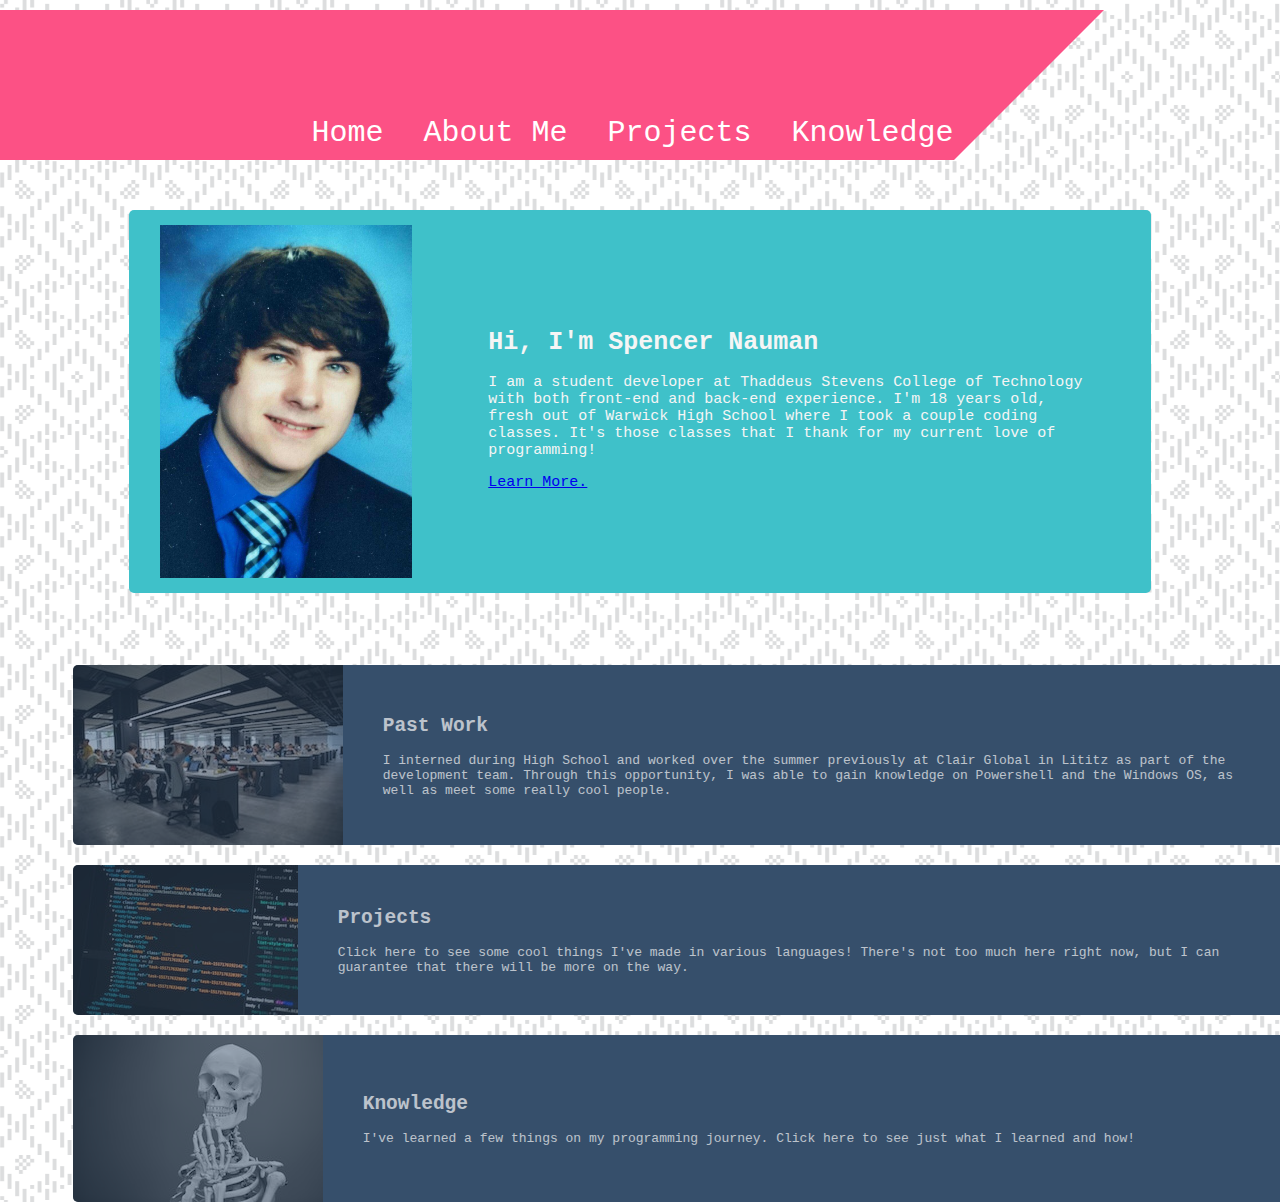
<file: index.html>
<!DOCTYPE html>
<html lang="en" dir="ltr">

<head>
  <title>Spencer Nauman</title>
  <meta charset="utf-8">
  <link rel="stylesheet" href="styles.css" type="text/css">
</head>

<body class="homebody">
  <header>
    <nav>
      <a href=".">Home</a>
      <a href="about/">About Me</a>
      <a href="projects/">Projects</a>
      <a href="knowledge/">Knowledge</a>
    </nav>
    <div>
      <!-- Purposefully left blank -->
    </div>
  </header>

  <section>
    <img src="images/my_portrait.jpg" alt="Image of me" />

    <div class="aboutmetext">
      <h1>Hi, I'm Spencer Nauman</h1>
      <p>I am a student developer at Thaddeus Stevens College of Technology with both front-end and back-end experience. I'm 18 years old, fresh out of Warwick High School where I took a couple coding classes. It's those classes that I thank for my current love of programming! </p>

      <a href="about/">Learn More.</a>
    </div>
  </section>

  <main>
    <article>
      <a href="about/#pastwork">
        <img src="images/alex-kotliarskyi-361081-unsplash.jpg" alt="Clair Photo">
        <div class="articletext">
          <h2>Past Work</h2>

          <p>I interned during High School and worked over the summer previously at Clair Global in Lititz as part of the development team. Through this opportunity, I was able to gain knowledge on Powershell and the Windows OS, as well as meet some really cool people.</p>
        </div>
      </a>
    </article>
    <article>
      <a href="projects/">
        <img src="images/pankaj-patel-561360-unsplash.jpg" alt="Code Computer">
        <div class="articletext">
          <h2>Projects</h2>

          <p>Click here to see some cool things I've made in various languages! There's not too much here right now, but I can guarantee that there will be more on the way.</p>
        </div>
      </a>
    </article>
    <article>
      <a href="knowledge/">
        <img src="images/mathew-schwartz-718956-unsplash.jpg" alt="Smart Skeleton">
        <div class="articletext">
          <h2>Knowledge</h2>

          <p>I've learned a few things on my programming journey. Click here to see just what I learned and how!</p>
        </div>
      </a>
    </article>
  </main>
</body>

</html>
</file>
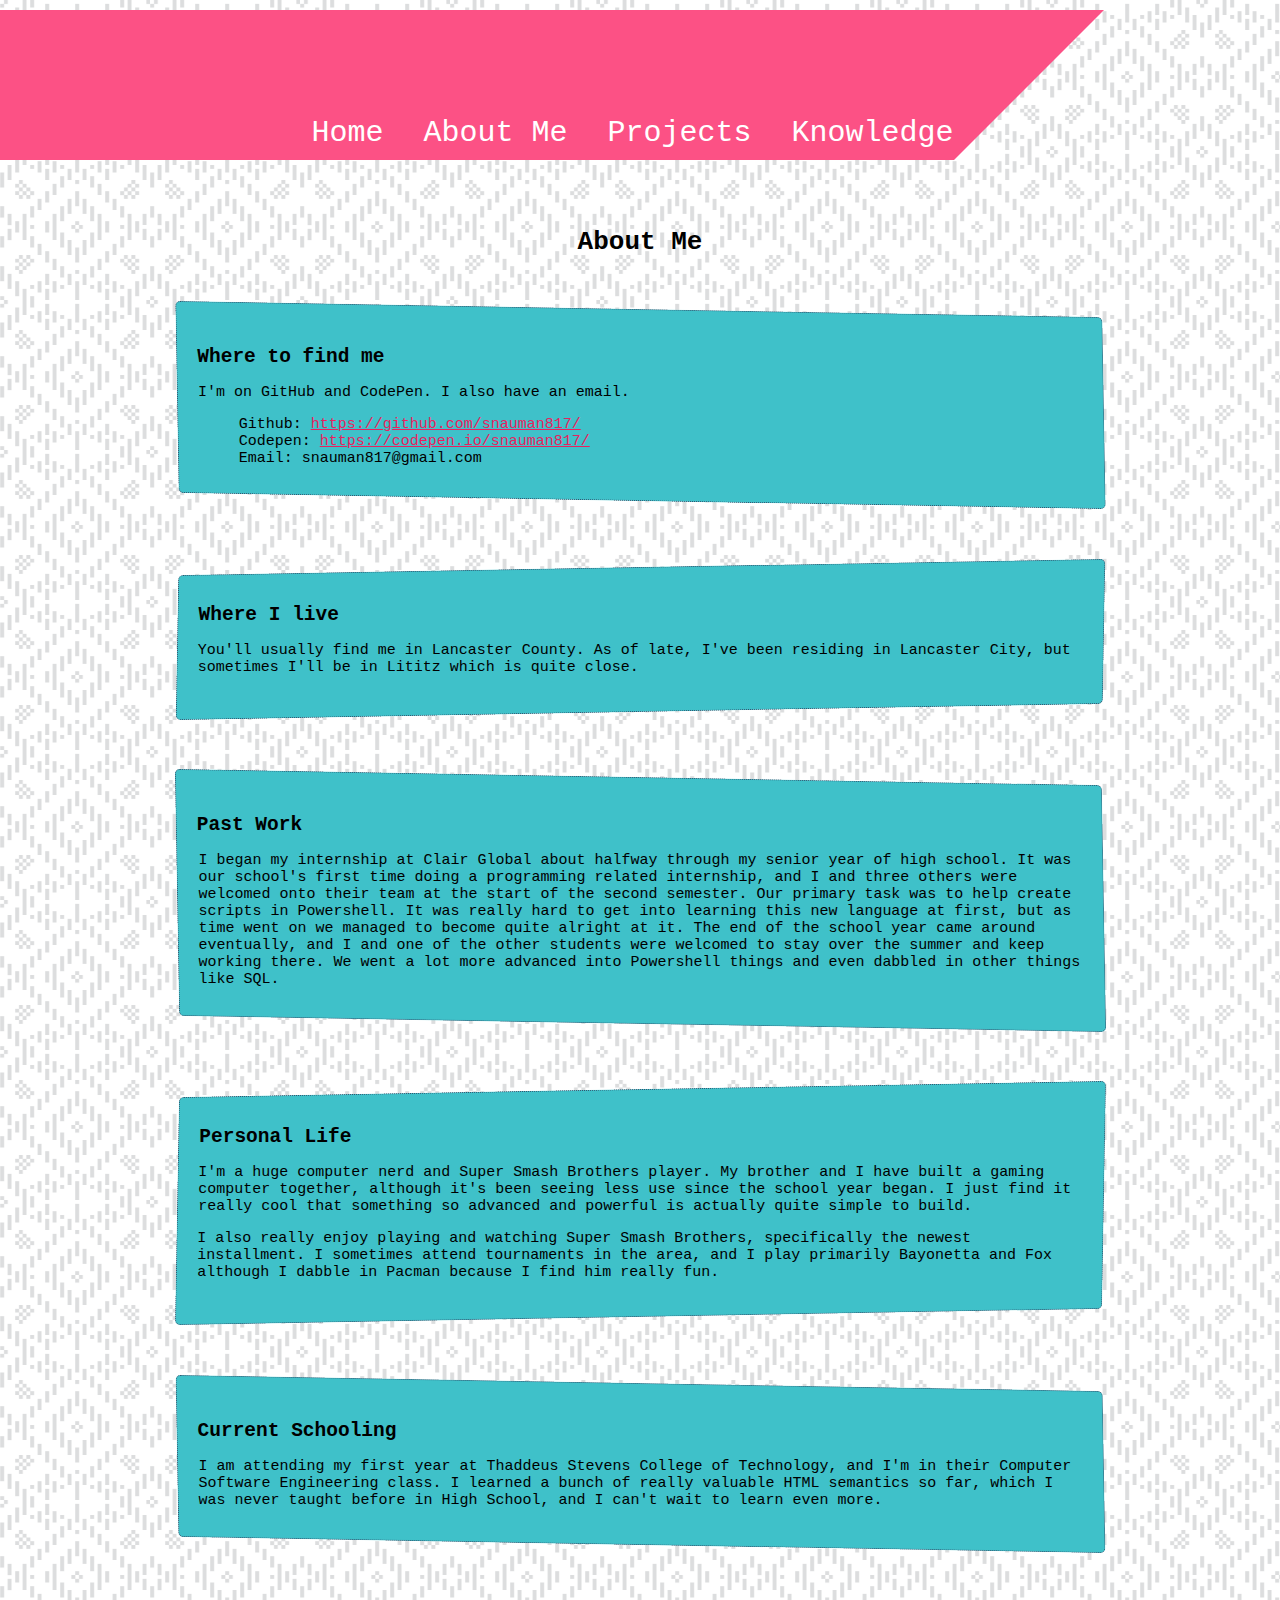
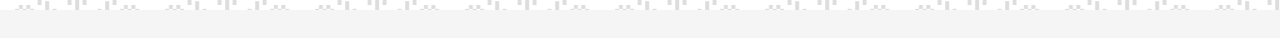
<file: about/index.html>
<!DOCTYPE html>
<html lang="en" dir="ltr">
  <head>
    <meta charset="utf-8">
    <title>About Me</title>
    <link rel="stylesheet" href="../styles.css" type="text/css">
  </head>
  <body class="aboutbody">
    <header>
      <nav>
        <a href="../">Home</a>
        <a href=".">About Me</a>
        <a href="../projects/">Projects</a>
        <a href="../knowledge">Knowledge</a>
      </nav>
      <div>
        <!-- Purposefully left blank -->
      </div>
    </header>

    <main>
      <h1>About Me</h1>

      <article id="findme">
        <h2>Where to find me</h2>
        <p>I'm on GitHub and CodePen. I also have an email.</p>
        <ul>
          <li>Github: <a href="https://github.com/snauman817/">https://github.com/snauman817/</a></li>
          <li>Codepen: <a href="https://codepen.io/snauman817/">https://codepen.io/snauman817/</a></li>
          <li>Email: snauman817@gmail.com</li>
        </ul>
      </article>
      <article id="whereilive">
        <h2>Where I live</h2>
        <p>You'll usually find me in Lancaster County. As of late, I've been residing in Lancaster City, but sometimes I'll be in Lititz which is quite close.</p>
      </article>
      <article id="pastwork">
        <h2>Past Work</h2>
        <p>I began my internship at Clair Global about halfway through my senior year of high school. It was our school's first time doing a programming related internship, and I and three others were welcomed onto their team at the start of the second semester. Our primary task was to help create scripts in Powershell. It was really hard to get into learning this new language at first, but as time went on we managed to become quite alright at it. The end of the school year came around eventually, and I and one of the other students were welcomed to stay over the summer and keep working there. We went a lot more advanced into Powershell things and even dabbled in other things like SQL.</p>
      </article>
      <article id="personallife">
        <h2>Personal Life</h2>
        <p>I'm a huge computer nerd and Super Smash Brothers player. My brother and I have built a gaming computer together, although it's been seeing less use since the school year began. I just find it really cool that something so advanced and powerful is actually quite simple to build.</p>
        <p>I also really enjoy playing and watching Super Smash Brothers, specifically the newest installment. I sometimes attend tournaments in the area, and I play primarily Bayonetta and Fox although I dabble in Pacman because I find him really fun.</p>
      </article>
      <article id="currentschooling">
        <h2>Current Schooling</h2>
        <p>I am attending my first year at Thaddeus Stevens College of Technology, and I'm in their Computer Software Engineering class. I learned a bunch of really valuable HTML semantics so far, which I was never taught before in High School, and I can't wait to learn even more.</p>
      </article>
    </main>
  </body>
</html>
</file>
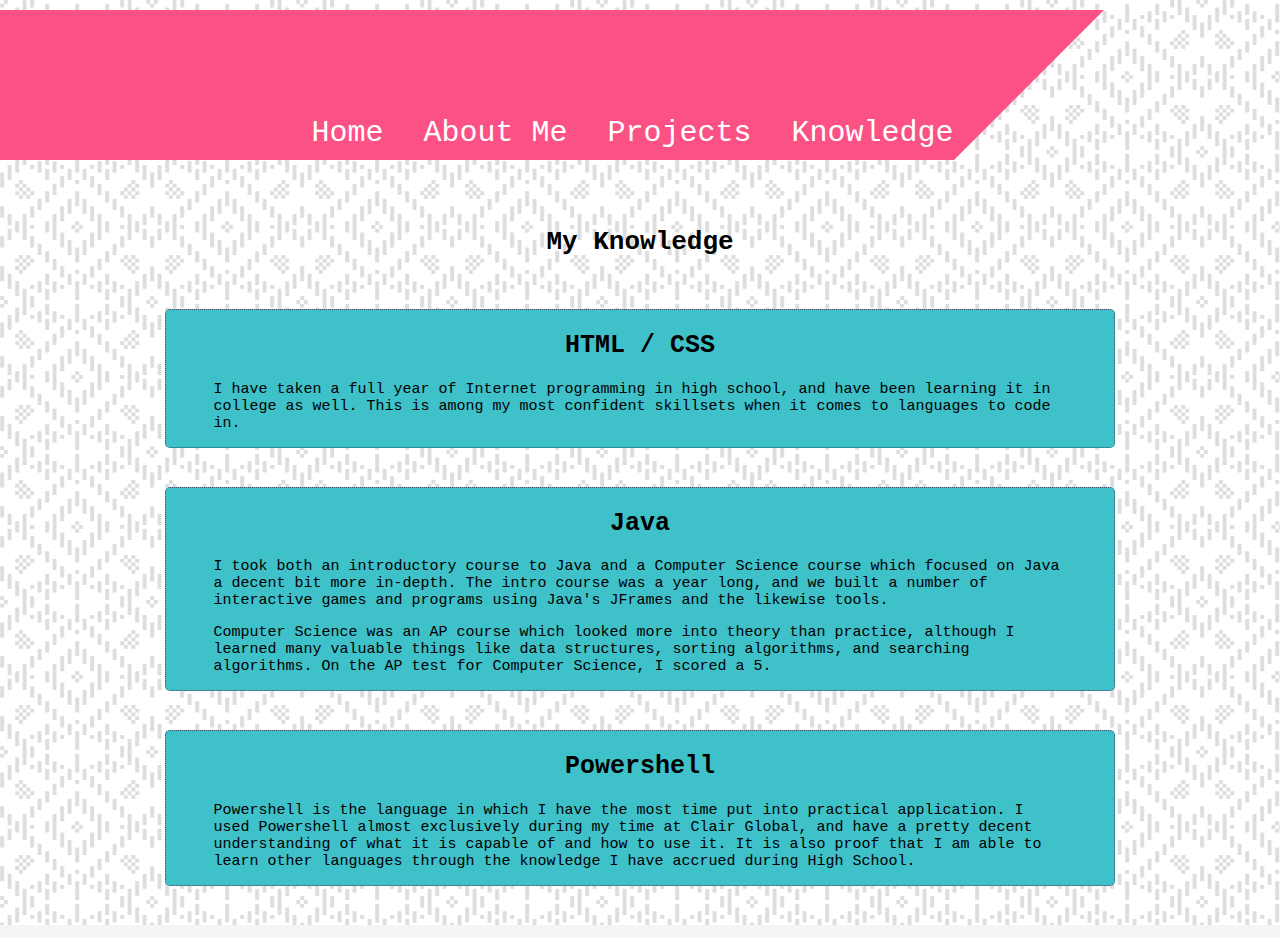
<file: knowledge/index.html>
<!DOCTYPE html>
<html lang="en" dir="ltr">
  <head>
    <meta charset="utf-8">
    <title>Knowledge</title>
    <link rel="stylesheet" href="../styles.css">
  </head>
  <body class="knowledgebody">
    <header>
      <nav>
        <a href="../">Home</a>
        <a href="../about/">About Me</a>
        <a href="../projects/">Projects</a>
        <a href=".">Knowledge</a>
      </nav>
      <div>
        <!-- Purposefully left blank -->
      </div>
    </header>

    <main>
      <h1>My Knowledge</h1>

      <section>
        <h2>HTML / CSS</h2>
        <article>
          <p>I have taken a full year of Internet programming in high school, and have been learning it in college as well. This is among my most confident skillsets when it comes to languages to code in.</p>
        </article>
      </section>
      <section>
        <h2>Java</h2>
        <article>
          <p>I took both an introductory course to Java and a Computer Science course which focused on Java a decent bit more in-depth. The intro course was a year long, and we built a number of interactive games and programs using Java's JFrames and the likewise tools.</p>
          <p>Computer Science was an AP course which looked more into theory than practice, although I learned many valuable things like data structures, sorting algorithms, and searching algorithms. On the AP test for Computer Science, I scored a 5.</p>
        </article>
      </section>
      <section>
        <h2>Powershell</h2>
        <article>
          <p>Powershell is the language in which I have the most time put into practical application. I used Powershell almost exclusively during my time at Clair Global, and have a pretty decent understanding of what it is capable of and how to use it. It is also proof that I am able to learn other languages through the knowledge I have accrued during High School.</p>
        </article>
      </section>
    </main>
  </body>
</html>
</file>
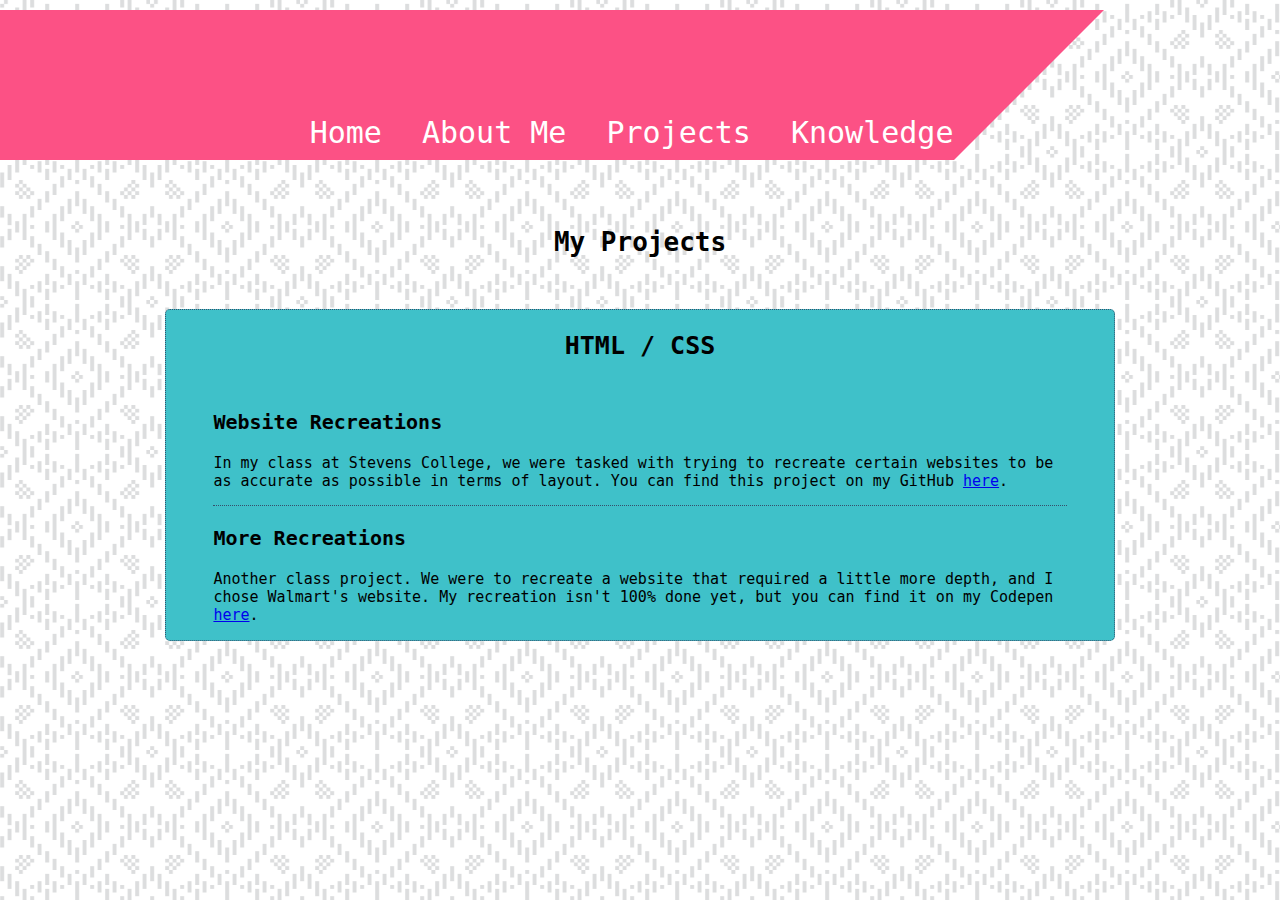
<file: projects/index.html>
<!DOCTYPE html>
<html lang="en" dir="ltr">
  <head>
    <meta charset="utf-8">
    <title>My Projects</title>
    <link rel="stylesheet" href="../styles.css" type="text/css">
  </head>
  <body class="projectsbody">
    <header>
    <nav>
      <a href="../">Home</a>
      <a href="../about/">About Me</a>
      <a href=".">Projects</a>
      <a href="../knowledge/">Knowledge</a>
    </nav>
    <div>
      <!-- Purposefully left blank -->
    </div>
  </header>

  <main>

    <h1>My Projects</h1>

    <section>
      <h2>HTML / CSS</h2>
      <article>
        <h3>Website Recreations</h3>

        <p>In my class at Stevens College, we were tasked with trying to recreate certain websites to be as accurate as possible in terms of layout. You can find this project on my GitHub <a href="https://github.com/snauman817/more-css-practice">here</a>.</p>
      </article>
      <article class="last-item">
        <h3>More Recreations</h3>

        <p>Another class project. We were to recreate a website that required a little more depth, and I chose Walmart's website. My recreation isn't 100% done yet, but you can find it on my Codepen <a href="https://codepen.io/snauman817/pen/wYGLVP">here</a>.</p>
      </article>
    </section>
  </main>
  </body>
</html>
</file>
<file: styles.css>
html {
  overflow-x: hidden;
  position: relative;
}

body {
  background-color: #f5f5f5;
  background-image: url(images/folk-pattern/folk-pattern.png);
  background-size: 150px;
  font-family: monospace;
}

nav {
  align-items: flex-end;
  background-color: #fc5185;
  display: flex;
  height: 150px;
  justify-content: flex-end;
  left: 0;
  position: absolute;
  width: 75%;
}

nav a {
  position: relative;
  text-decoration: none;
  color: white;
  font-size: 30px;
  margin-left: 40px;
  margin-bottom: 10px;
  transition: 0.5s
}

nav a:hover {
  font-size: 32px;
  color: lightgray;
}

header {
  position: relative;
  height: 200px;
  margin-left: -10px;
  margin-top: 10px;
}

header div {
  position: absolute;
  left: 75%;
  display: inline-block;
  width: 0;
  height: 0;
  border-bottom: 150px solid transparent;
  /* adjust border-left for overall width */
  border-left: 150px solid #fc5185;
}

.homebody section {
  align-items: center;
  background-color: #3fc1c9;
  border-radius: 5px;
  display: flex;
  margin-left: auto;
  margin-right: auto;
  padding: 15px 5px;
  transition: 0.5s;
  width: 80%;
  color: #f5f5f5;
}

.homebody section img {
  display: inline-block;
  width: 25%;
  margin-left: 2.5%;
  margin-right: 2.5%;
}

.aboutmetext {
  display: inline-block;
  margin-left: 5%;
  margin-right: 5%;
  width: 59%;
}

.aboutmetext h1 {
  font-size: 25px;
}

.aboutmetext p, .aboutmetext a {
  font-size: 15px;
}

.homebody section:hover {
  box-shadow: 5px 5px 5px rgb(89, 89, 89);
  width: 81%;
}

.homebody main {
  margin-top: 4em;
  margin-right: -30px;
}

.homebody main a {
  background-color: #364f6b;
  color: #f5f5f5;
  display: flex;
  align-items: center;
  float: right;
  margin-top: 20px;
  text-decoration: none;
  transition: 0.5s;
  width: 95%;
  border-top-left-radius: 5px;
  border-bottom-left-radius: 5px;
}

.homebody main a img {
  float: left;
  border-top-left-radius: 5px;
  border-bottom-left-radius: 5px;
  opacity: 0.5;
  transition: 0.5s;
}

.homebody main a:hover {
  margin-right: 20px;
  box-shadow: 5px 5px 5px rgb(89, 89, 89);
}

.homebody main a:hover img {
  opacity: 1.0;
}

.articletext {
  opacity: 0.7;
  display: inline-block;
  width: 75%;
  margin-left: 40px;
  margin-right: 30px;
  transition: 0.5s;
}

.homebody main a:hover .articletext {
  opacity: 1;
}

.aboutbody h1, .projectsbody h1, .projectsbody h2, .knowledgebody h1 {
  text-align: center;
  margin-bottom: 2em;
}

.aboutbody article {
  background-color: #3fc1c9;
  border: 1px dotted #364f6b;
  border-radius: 5px;
  margin-bottom: 5em;
  margin-left: auto;
  margin-right: auto;
  padding: 20px;
  width: 70%;
}

.aboutbody article p, .aboutbody article li, .aboutbody article a {
  font-size: 15px;
}

.aboutbody article a {
  color: #e9215e;
}
.aboutbody article a:hover {
  color: #fc5185;
}

.aboutbody article:nth-of-type(odd) {
  transform: skew(1deg, 1deg);
}

.aboutbody article:nth-of-type(odd) h2, .aboutbody article:nth-of-type(odd) p, .aboutbody article:nth-of-type(odd) ul {
  transform: skew(-1deg, -1deg);
}

.aboutbody article:nth-of-type(even) {
  transform: skew(-1deg, -1deg);
}

.aboutbody article:nth-of-type(even) h2, .aboutbody article:nth-of-type(even) p {
  transform: skew(1deg, 1deg);
}

.aboutbody ul {
  list-style-type: none;
}

.projectsbody section {
  background-color: #3fc1c9;
  border: 1px dotted #364f6b;
  border-radius: 5px;
  margin-left: auto;
  margin-right: auto;
  margin-bottom: 3em;
  width: 75%;
}

.projectsbody article {
  border-bottom: 1px dotted #364f6b;
  margin-left: auto;
  margin-right: auto;
  width: 90%;
}

.projectsbody article.last-item {
  border-bottom: 1px solid #3fc1c9;
}

.projectsbody article p, .projectsbody article a {
  font-size: 15px;
}

.projectsbody h3 {
  font-size: 20px;
}

.projectsbody h2 {
  font-size: 25px;
}

.knowledgebody section {
  background-color: #3fc1c9;
  border: 1px dotted #364f6b;
  border-radius: 5px;
  margin-left: auto;
  margin-right: auto;
  margin-bottom: 3em;
  width: 75%;
}

.knowledgebody article {
  margin-left: auto;
  margin-right: auto;
  width: 90%;
}

.knowledgebody h2 {
  font-size: 25px;
  text-align: center;
}

.knowledgebody p {
  font-size: 15px;
}
</file>
